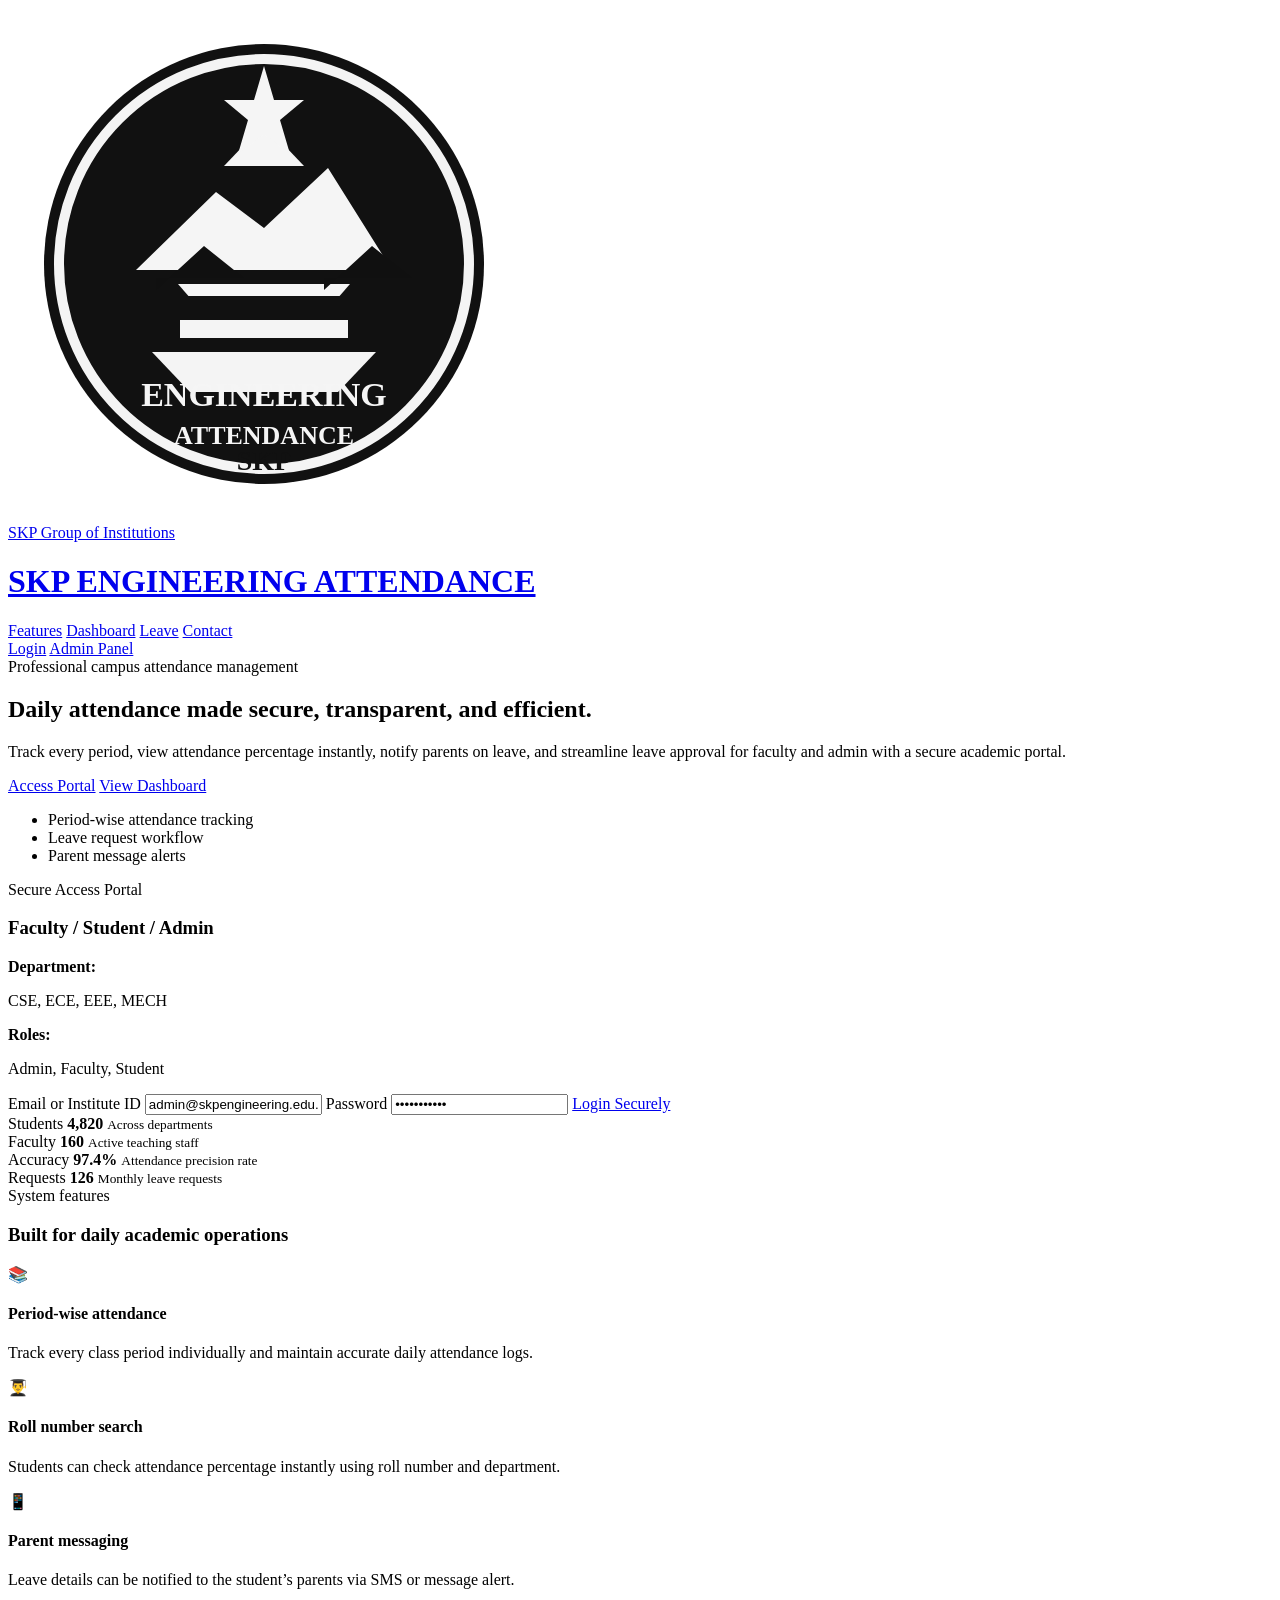
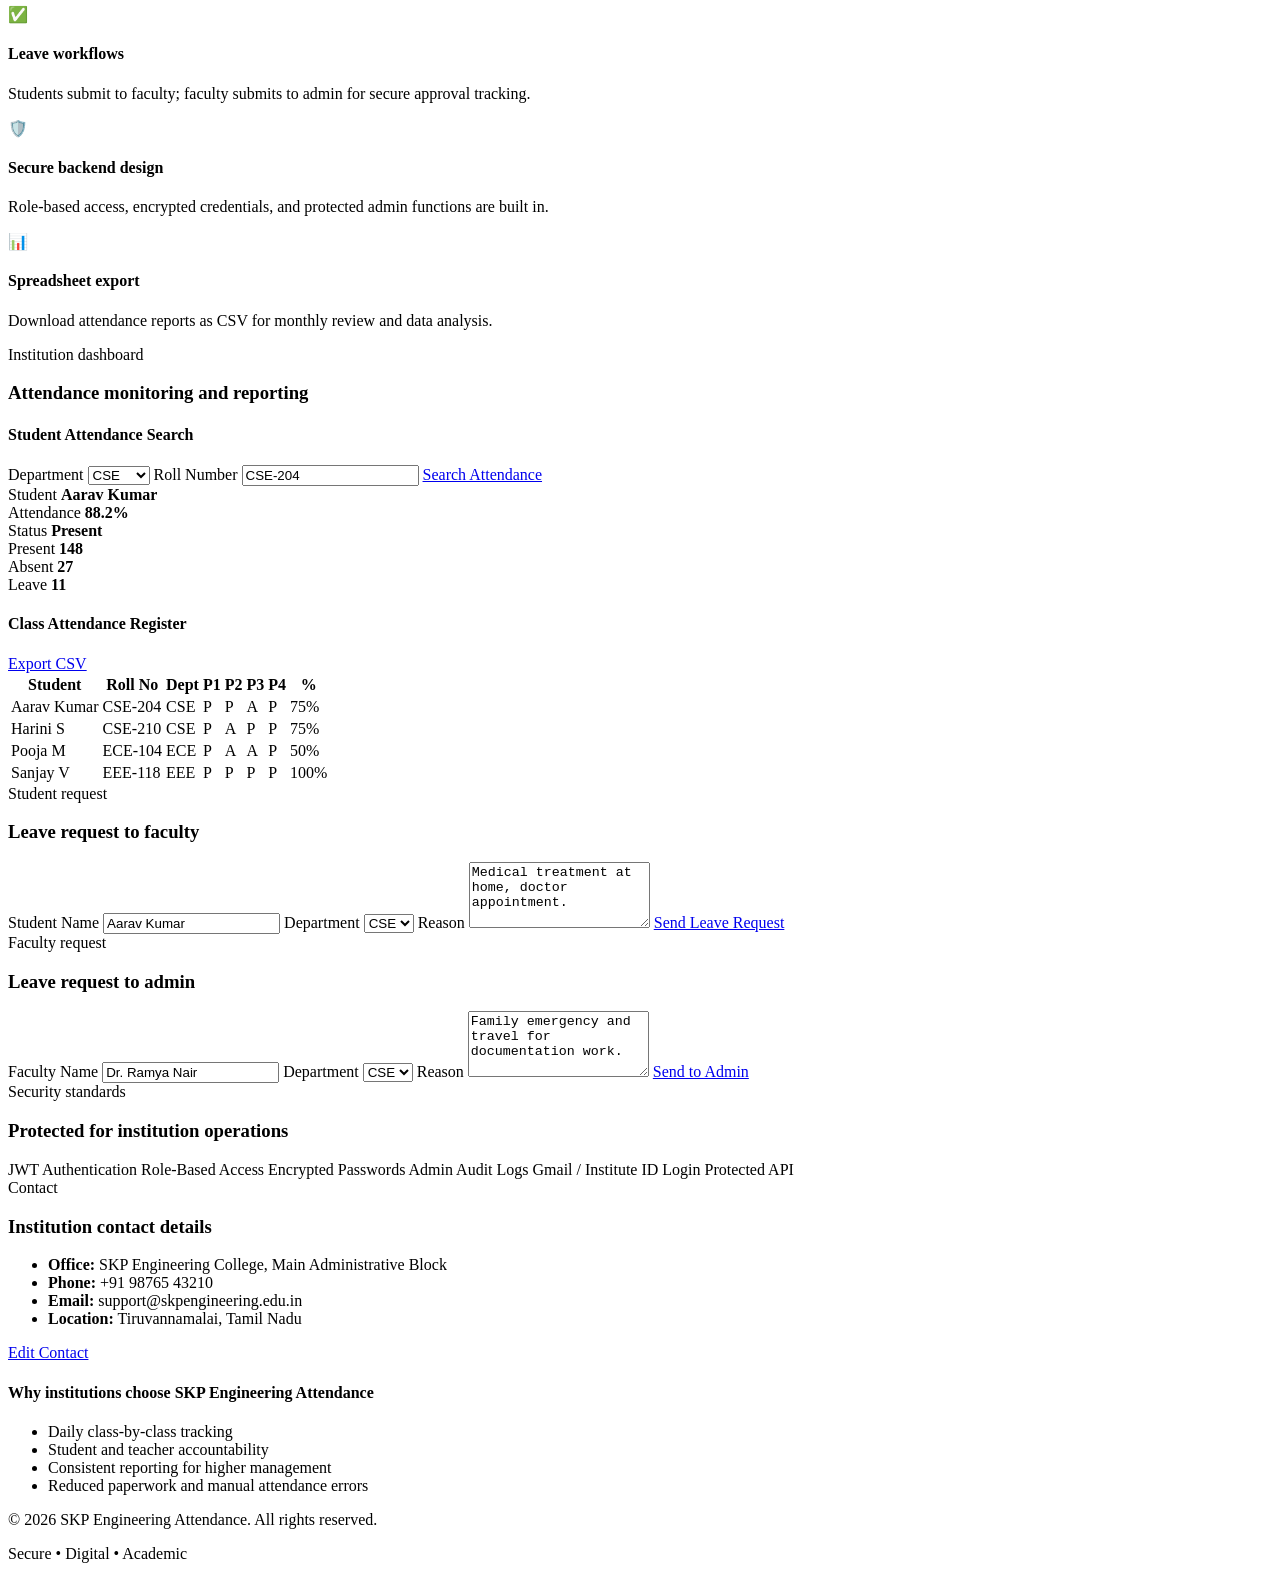
<file: index.html>
<!DOCTYPE html>
<html lang="en">
  <head>
    <meta charset="UTF-8" />
    <meta name="viewport" content="width=device-width, initial-scale=1.0" />
    <title>SKP Engineering Attendance</title>
    <meta
      name="description"
      content="SKP Engineering Attendance - secure attendance tracking for students, faculty, and administration."
    />
    <link rel="preconnect" href="https://fonts.googleapis.com" />
    <link rel="preconnect" href="https://fonts.gstatic.com" crossorigin />
    <link
      href="https://fonts.googleapis.com/css2?family=Inter:wght@400;500;600;700;800;900&display=swap"
      rel="stylesheet"
    />
    <link rel="stylesheet" href="style.css" />
  </head>
  <body>
    <header class="topbar">
      <div class="container nav-wrap">
        <a href="index.html" class="brand" aria-label="SKP Engineering Attendance home">
          <img src="logo.svg" alt="SKP Engineering Attendance logo" class="brand-logo" />
          <div>
            <span class="brand-kicker">SKP Group of Institutions</span>
            <h1>SKP ENGINEERING ATTENDANCE</h1>
          </div>
        </a>

        <nav class="main-nav" aria-label="Main navigation">
          <a href="#features">Features</a>
          <a href="#dashboard">Dashboard</a>
          <a href="#leave">Leave</a>
          <a href="#contact">Contact</a>
        </nav>

        <div class="nav-actions">
          <a href="login.html" class="btn btn-secondary">Login</a>
          <a href="admin.html" class="btn btn-primary">Admin Panel</a>
        </div>
      </div>
    </header>

    <main>
      <section class="hero">
        <div class="container hero-grid">
          <div class="hero-copy">
            <span class="eyebrow">Professional campus attendance management</span>
            <h2>Daily attendance made secure, transparent, and efficient.</h2>
            <p>
              Track every period, view attendance percentage instantly, notify parents on leave,
              and streamline leave approval for faculty and admin with a secure academic portal.
            </p>
            <div class="cta-row">
              <a href="login.html" class="btn btn-primary">Access Portal</a>
              <a href="#dashboard" class="btn btn-ghost">View Dashboard</a>
            </div>

            <ul class="hero-points">
              <li>Period-wise attendance tracking</li>
              <li>Leave request workflow</li>
              <li>Parent message alerts</li>
            </ul>
          </div>

          <div class="hero-panel">
            <div class="panel-card login-mini">
              <div class="panel-head">
                <span class="status-dot"></span>
                <span>Secure Access Portal</span>
              </div>
              <h3>Faculty / Student / Admin</h3>
              <div class="mini-login-grid">
                <div>
                  <strong>Department:</strong>
                  <p>CSE, ECE, EEE, MECH</p>
                </div>
                <div>
                  <strong>Roles:</strong>
                  <p>Admin, Faculty, Student</p>
                </div>
              </div>
              <div class="mini-form">
                <label>
                  <span>Email or Institute ID</span>
                  <input type="text" value="admin@skpengineering.edu.in" />
                </label>
                <label>
                  <span>Password</span>
                  <input type="password" value="password123" />
                </label>
                <a href="dashboard.html" class="btn btn-primary full">Login Securely</a>
              </div>
            </div>
          </div>
        </div>
      </section>

      <section class="stats-strip" id="features">
        <div class="container stats-grid">
          <article class="stat-card">
            <span class="stat-label">Students</span>
            <strong>4,820</strong>
            <small>Across departments</small>
          </article>
          <article class="stat-card">
            <span class="stat-label">Faculty</span>
            <strong>160</strong>
            <small>Active teaching staff</small>
          </article>
          <article class="stat-card">
            <span class="stat-label">Accuracy</span>
            <strong>97.4%</strong>
            <small>Attendance precision rate</small>
          </article>
          <article class="stat-card">
            <span class="stat-label">Requests</span>
            <strong>126</strong>
            <small>Monthly leave requests</small>
          </article>
        </div>
      </section>

      <section class="module-section">
        <div class="container">
          <div class="section-heading">
            <span class="eyebrow">System features</span>
            <h3>Built for daily academic operations</h3>
          </div>

          <div class="feature-grid">
            <article class="feature-card">
              <div class="icon">📚</div>
              <h4>Period-wise attendance</h4>
              <p>Track every class period individually and maintain accurate daily attendance logs.</p>
            </article>
            <article class="feature-card">
              <div class="icon">👨‍🎓</div>
              <h4>Roll number search</h4>
              <p>Students can check attendance percentage instantly using roll number and department.</p>
            </article>
            <article class="feature-card">
              <div class="icon">📱</div>
              <h4>Parent messaging</h4>
              <p>Leave details can be notified to the student’s parents via SMS or message alert.</p>
            </article>
            <article class="feature-card">
              <div class="icon">✅</div>
              <h4>Leave workflows</h4>
              <p>Students submit to faculty; faculty submits to admin for secure approval tracking.</p>
            </article>
            <article class="feature-card">
              <div class="icon">🛡️</div>
              <h4>Secure backend design</h4>
              <p>Role-based access, encrypted credentials, and protected admin functions are built in.</p>
            </article>
            <article class="feature-card">
              <div class="icon">📊</div>
              <h4>Spreadsheet export</h4>
              <p>Download attendance reports as CSV for monthly review and data analysis.</p>
            </article>
          </div>
        </div>
      </section>

      <section class="dashboard-section" id="dashboard">
        <div class="container">
          <div class="section-heading left-align">
            <span class="eyebrow">Institution dashboard</span>
            <h3>Attendance monitoring and reporting</h3>
          </div>

          <div class="dashboard-layout">
            <aside class="panel-card search-panel">
              <h4>Student Attendance Search</h4>
              <label>
                <span>Department</span>
                <select>
                  <option>CSE</option>
                  <option>ECE</option>
                  <option>EEE</option>
                  <option>MECH</option>
                </select>
              </label>
              <label>
                <span>Roll Number</span>
                <input type="text" value="CSE-204" />
              </label>
              <a href="student.html" class="btn btn-primary full">Search Attendance</a>

              <div class="student-summary">
                <div class="summary-line">
                  <span>Student</span>
                  <strong>Aarav Kumar</strong>
                </div>
                <div class="summary-line">
                  <span>Attendance</span>
                  <strong>88.2%</strong>
                </div>
                <div class="summary-line">
                  <span>Status</span>
                  <strong class="status good">Present</strong>
                </div>
              </div>
            </aside>

            <div class="main-dashboard">
              <div class="mini-grid">
                <article class="mini-card success">
                  <span class="mini-label">Present</span>
                  <strong>148</strong>
                </article>
                <article class="mini-card warning">
                  <span class="mini-label">Absent</span>
                  <strong>27</strong>
                </article>
                <article class="mini-card danger">
                  <span class="mini-label">Leave</span>
                  <strong>11</strong>
                </article>
              </div>

              <div class="panel-card table-wrap">
                <div class="table-header">
                  <h4>Class Attendance Register</h4>
                  <a href="admin.html" class="btn btn-secondary">Export CSV</a>
                </div>
                <table>
                  <thead>
                    <tr>
                      <th>Student</th>
                      <th>Roll No</th>
                      <th>Dept</th>
                      <th>P1</th>
                      <th>P2</th>
                      <th>P3</th>
                      <th>P4</th>
                      <th>%</th>
                    </tr>
                  </thead>
                  <tbody>
                    <tr>
                      <td>Aarav Kumar</td>
                      <td>CSE-204</td>
                      <td>CSE</td>
                      <td>P</td>
                      <td>P</td>
                      <td>A</td>
                      <td>P</td>
                      <td><span class="status good">75%</span></td>
                    </tr>
                    <tr>
                      <td>Harini S</td>
                      <td>CSE-210</td>
                      <td>CSE</td>
                      <td>P</td>
                      <td>A</td>
                      <td>P</td>
                      <td>P</td>
                      <td><span class="status good">75%</span></td>
                    </tr>
                    <tr>
                      <td>Pooja M</td>
                      <td>ECE-104</td>
                      <td>ECE</td>
                      <td>P</td>
                      <td>A</td>
                      <td>A</td>
                      <td>P</td>
                      <td><span class="status warning">50%</span></td>
                    </tr>
                    <tr>
                      <td>Sanjay V</td>
                      <td>EEE-118</td>
                      <td>EEE</td>
                      <td>P</td>
                      <td>P</td>
                      <td>P</td>
                      <td>P</td>
                      <td><span class="status good">100%</span></td>
                    </tr>
                  </tbody>
                </table>
              </div>
            </div>
          </div>
        </div>
      </section>

      <section class="leave-section" id="leave">
        <div class="container leave-grid">
          <div class="panel-card request-card">
            <div class="section-heading left-align compact">
              <span class="eyebrow">Student request</span>
              <h3>Leave request to faculty</h3>
            </div>
            <label>
              <span>Student Name</span>
              <input type="text" value="Aarav Kumar" />
            </label>
            <label>
              <span>Department</span>
              <select>
                <option>CSE</option>
                <option>ECE</option>
                <option>EEE</option>
              </select>
            </label>
            <label>
              <span>Reason</span>
              <textarea rows="4">Medical treatment at home, doctor appointment.</textarea>
            </label>
            <a href="leave.html" class="btn btn-primary full">Send Leave Request</a>
          </div>

          <div class="panel-card request-card">
            <div class="section-heading left-align compact">
              <span class="eyebrow">Faculty request</span>
              <h3>Leave request to admin</h3>
            </div>
            <label>
              <span>Faculty Name</span>
              <input type="text" value="Dr. Ramya Nair" />
            </label>
            <label>
              <span>Department</span>
              <select>
                <option>CSE</option>
                <option>ECE</option>
                <option>EEE</option>
              </select>
            </label>
            <label>
              <span>Reason</span>
              <textarea rows="4">Family emergency and travel for documentation work.</textarea>
            </label>
            <a href="leave.html" class="btn btn-primary full">Send to Admin</a>
          </div>
        </div>
      </section>

      <section class="security-section">
        <div class="container panel-card security-panel">
          <div>
            <span class="eyebrow">Security standards</span>
            <h3>Protected for institution operations</h3>
          </div>
          <div class="security-badges">
            <span>JWT Authentication</span>
            <span>Role-Based Access</span>
            <span>Encrypted Passwords</span>
            <span>Admin Audit Logs</span>
            <span>Gmail / Institute ID Login</span>
            <span>Protected API</span>
          </div>
        </div>
      </section>

      <section class="contact-section" id="contact">
        <div class="container contact-grid">
          <div class="panel-card contact-info">
            <span class="eyebrow">Contact</span>
            <h3>Institution contact details</h3>
            <ul>
              <li><strong>Office:</strong> SKP Engineering College, Main Administrative Block</li>
              <li><strong>Phone:</strong> +91 98765 43210</li>
              <li><strong>Email:</strong> support@skpengineering.edu.in</li>
              <li><strong>Location:</strong> Tiruvannamalai, Tamil Nadu</li>
            </ul>
            <a href="admin.html" class="btn btn-secondary">Edit Contact</a>
          </div>

          <div class="panel-card contact-brief">
            <h4>Why institutions choose SKP Engineering Attendance</h4>
            <ul class="check-list">
              <li>Daily class-by-class tracking</li>
              <li>Student and teacher accountability</li>
              <li>Consistent reporting for higher management</li>
              <li>Reduced paperwork and manual attendance errors</li>
            </ul>
          </div>
        </div>
      </section>
    </main>

    <footer class="site-footer">
      <div class="container footer-wrap">
        <p>© 2026 SKP Engineering Attendance. All rights reserved.</p>
        <span>Secure • Digital • Academic</span>
      </div>
    </footer>
  </body>
</html>
</file>
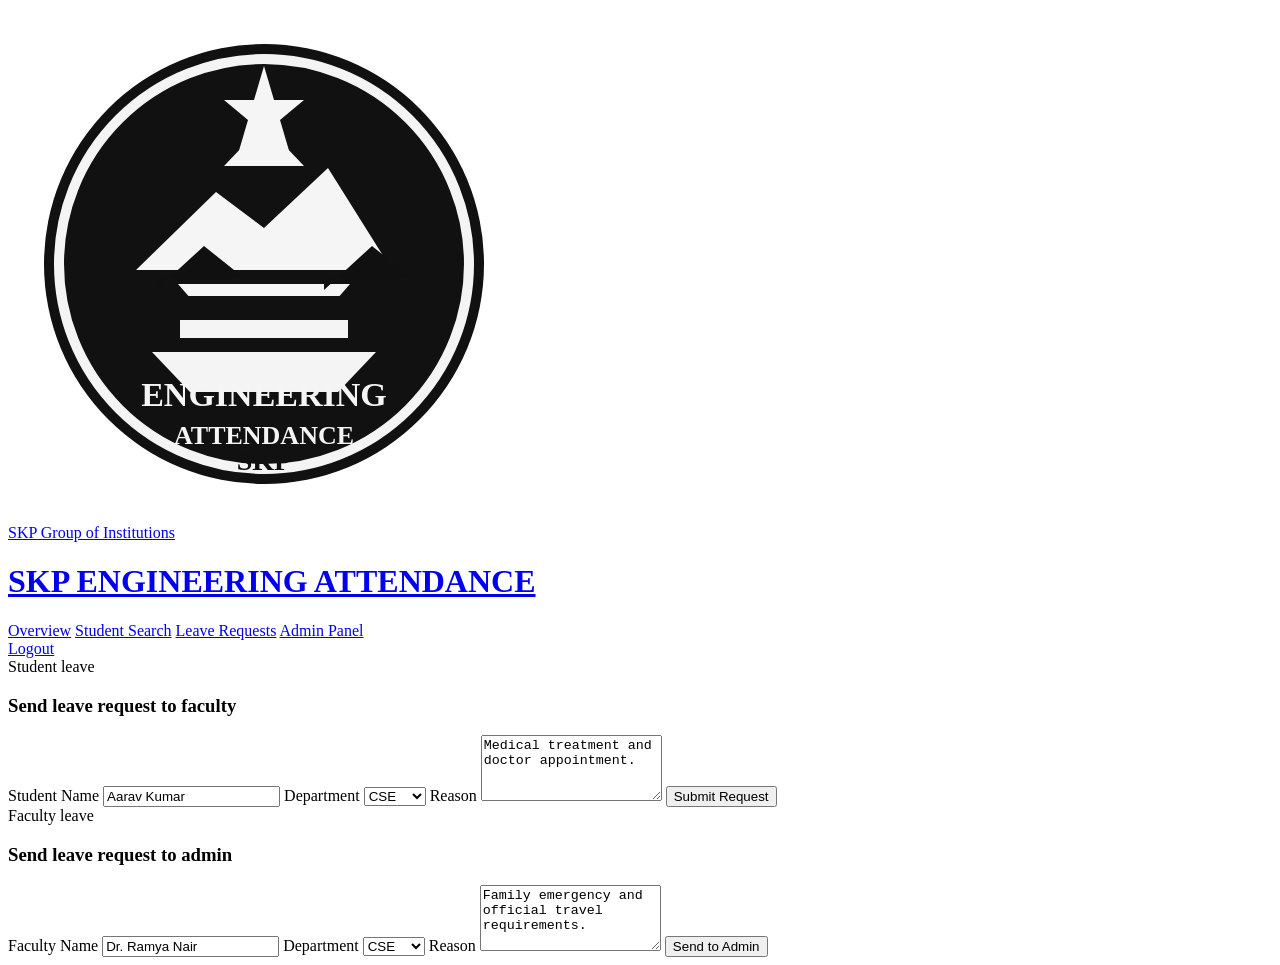
<file: admin.html>
<!DOCTYPE html>
<html lang="en">
  <head>
    <meta charset="UTF-8" />
    <meta name="viewport" content="width=device-width, initial-scale=1.0" />
    <title>Leave Requests | SKP Attendance</title>
    <link rel="preconnect" href="https://fonts.googleapis.com" />
    <link rel="preconnect" href="https://fonts.gstatic.com" crossorigin />
    <link href="https://fonts.googleapis.com/css2?family=Inter:wght@400;500;600;700;800;900&display=swap" rel="stylesheet" />
    <link rel="stylesheet" href="style.css" />
  </head>
  <body>
    <header class="topbar dashboard-header">
      <div class="container nav-wrap">
        <a href="index.html" class="brand" aria-label="SKP home">
          <img src="logo.svg" alt="SKP Logo" class="brand-logo" />
          <div>
            <span class="brand-kicker">SKP Group of Institutions</span>
            <h1>SKP ENGINEERING ATTENDANCE</h1>
          </div>
        </a>

        <nav class="main-nav">
          <a href="dashboard.html">Overview</a>
          <a href="student.html">Student Search</a>
          <a href="leave.html">Leave Requests</a>
          <a href="admin.html">Admin Panel</a>
        </nav>

        <div class="nav-actions">
          <a href="login.html" class="btn btn-secondary">Logout</a>
        </div>
      </div>
    </header>

    <main class="page-shell">
      <div class="container leave-page-grid">
        <section class="panel-card request-form">
          <div class="section-heading left-align compact">
            <span class="eyebrow">Student leave</span>
            <h3>Send leave request to faculty</h3>
          </div>

          <label>
            <span>Student Name</span>
            <input id="studentLeaveName" type="text" value="Aarav Kumar" />
          </label>

          <label>
            <span>Department</span>
            <select id="studentLeaveDept">
              <option>CSE</option>
              <option>ECE</option>
              <option>EEE</option>
              <option>MECH</option>
            </select>
          </label>

          <label>
            <span>Reason</span>
            <textarea id="studentLeaveReason" rows="4">Medical treatment and doctor appointment.</textarea>
          </label>

          <button id="sendStudentLeave" class="btn btn-primary full">Submit Request</button>
        </section>

        <section class="panel-card request-form">
          <div class="section-heading left-align compact">
            <span class="eyebrow">Faculty leave</span>
            <h3>Send leave request to admin</h3>
          </div>

          <label>
            <span>Faculty Name</span>
            <input id="facultyLeaveName" type="text" value="Dr. Ramya Nair" />
          </label>

          <label>
            <span>Department</span>
            <select id="facultyLeaveDept">
              <option>CSE</option>
              <option>ECE</option>
              <option>EEE</option>
              <option>MECH</option>
            </select>
          </label>

          <label>
            <span>Reason</span>
            <textarea id="facultyLeaveReason" rows="4">Family emergency and official travel requirements.</textarea>
          </label>

          <button id="sendFacultyLeave" class="btn btn-primary full">Send to Admin</button>
        </section>
      </div>
    </main>

    <script src="app.js"></script>
  </body>
</html>
</file>
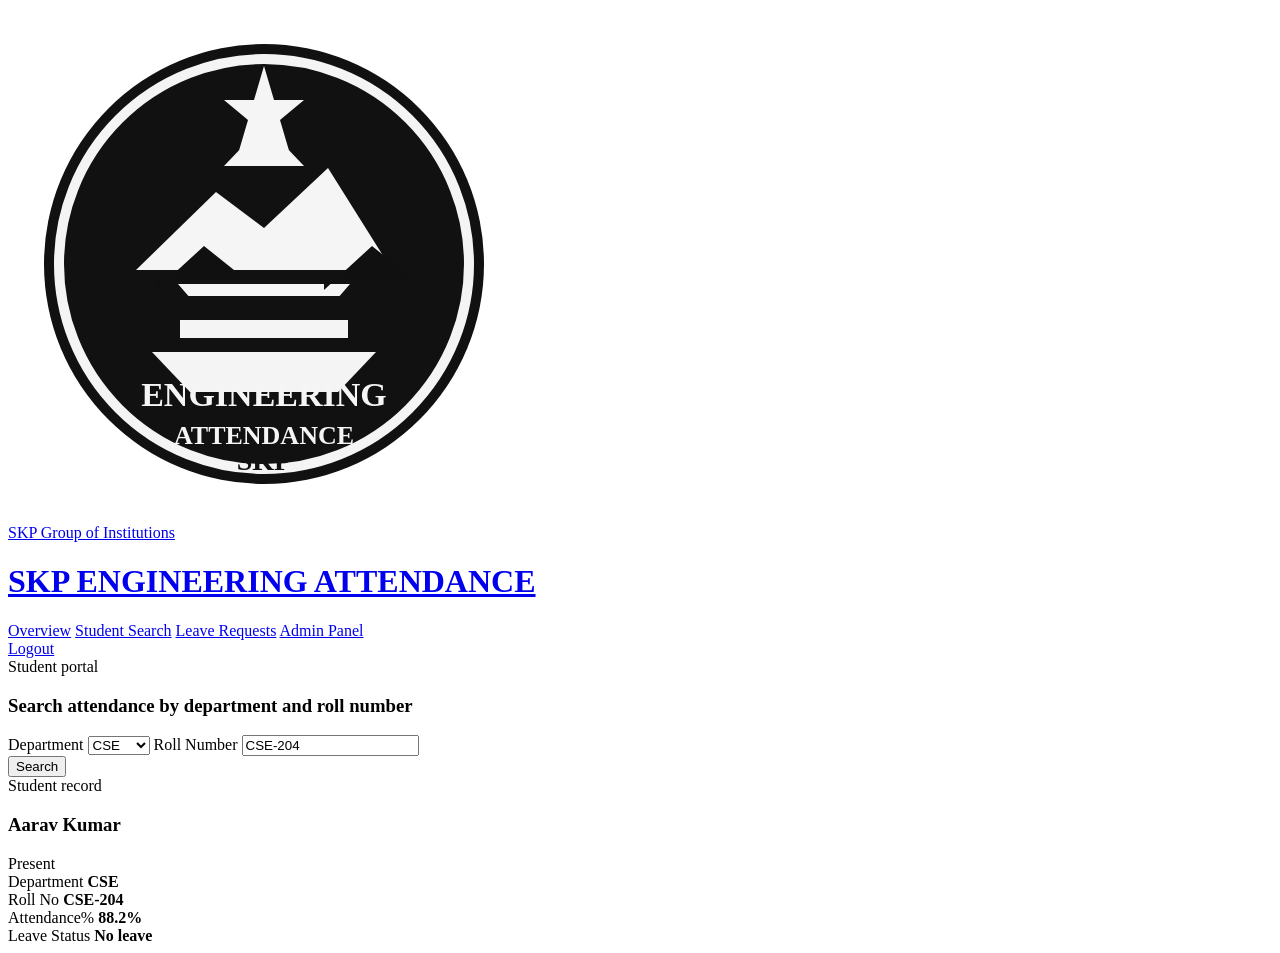
<file: leave.html>
<!DOCTYPE html>
<html lang="en">
  <head>
    <meta charset="UTF-8" />
    <meta name="viewport" content="width=device-width, initial-scale=1.0" />
    <title>Student Portal | SKP Attendance</title>
    <link rel="preconnect" href="https://fonts.googleapis.com" />
    <link rel="preconnect" href="https://fonts.gstatic.com" crossorigin />
    <link href="https://fonts.googleapis.com/css2?family=Inter:wght@400;500;600;700;800;900&display=swap" rel="stylesheet" />
    <link rel="stylesheet" href="style.css" />
  </head>
  <body>
    <header class="topbar dashboard-header">
      <div class="container nav-wrap">
        <a href="index.html" class="brand" aria-label="SKP home">
          <img src="logo.svg" alt="SKP Logo" class="brand-logo" />
          <div>
            <span class="brand-kicker">SKP Group of Institutions</span>
            <h1>SKP ENGINEERING ATTENDANCE</h1>
          </div>
        </a>

        <nav class="main-nav">
          <a href="dashboard.html">Overview</a>
          <a href="student.html">Student Search</a>
          <a href="leave.html">Leave Requests</a>
          <a href="admin.html">Admin Panel</a>
        </nav>

        <div class="nav-actions">
          <a href="login.html" class="btn btn-secondary">Logout</a>
        </div>
      </div>
    </header>

    <main class="page-shell">
      <div class="container student-portal">
        <section class="panel-card student-search-panel">
          <div class="section-heading left-align compact">
            <span class="eyebrow">Student portal</span>
            <h3>Search attendance by department and roll number</h3>
          </div>

          <div class="grid-two">
            <label>
              <span>Department</span>
              <select id="studentDept">
                <option value="CSE">CSE</option>
                <option value="ECE">ECE</option>
                <option value="EEE">EEE</option>
                <option value="MECH">MECH</option>
              </select>
            </label>

            <label>
              <span>Roll Number</span>
              <input id="studentRoll" type="text" value="CSE-204" />
            </label>
          </div>

          <button id="searchStudentBtn" class="btn btn-primary">Search</button>
        </section>

        <section class="panel-card student-result">
          <div class="result-header">
            <div>
              <span class="eyebrow">Student record</span>
              <h3 id="studentName">Aarav Kumar</h3>
            </div>
            <span id="studentBadge" class="status good">Present</span>
          </div>

          <div class="result-grid">
            <div class="result-item">
              <span>Department</span>
              <strong id="detailDept">CSE</strong>
            </div>
            <div class="result-item">
              <span>Roll No</span>
              <strong id="detailRoll">CSE-204</strong>
            </div>
            <div class="result-item">
              <span>Attendance%</span>
              <strong id="detailPercent">88.2%</strong>
            </div>
            <div class="result-item">
              <span>Leave Status</span>
              <strong id="detailLeave">No leave</strong>
            </div>
          </div>
        </section>
      </div>
    </main>

    <script src="app.js"></script>
  </body>
</html>
</file>
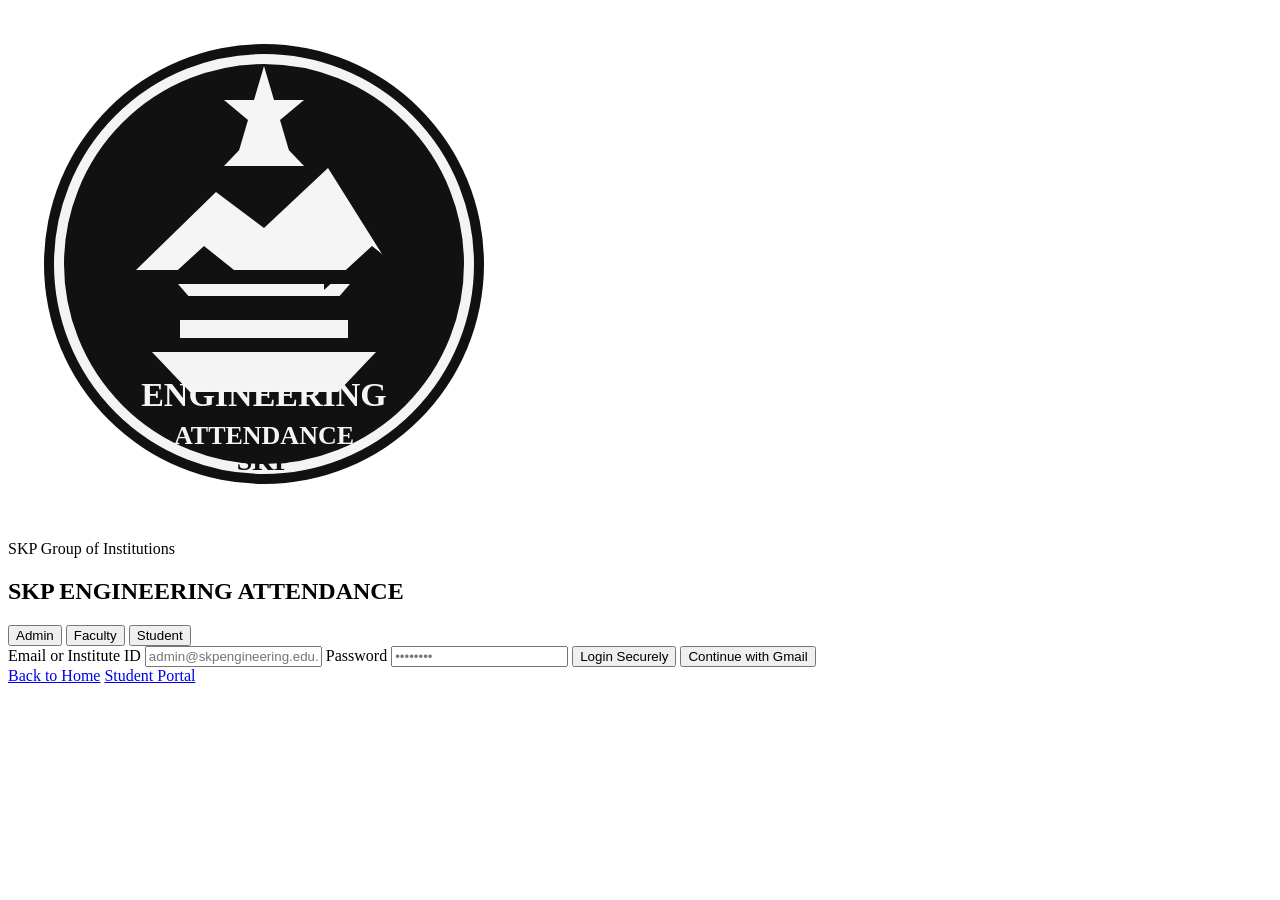
<file: login.html>
<!DOCTYPE html>
<html lang="en">
  <head>
    <meta charset="UTF-8" />
    <meta name="viewport" content="width=device-width, initial-scale=1.0" />
    <title>SKP Login | Attendance Portal</title>
    <link rel="preconnect" href="https://fonts.googleapis.com" />
    <link rel="preconnect" href="https://fonts.gstatic.com" crossorigin />
    <link href="https://fonts.googleapis.com/css2?family=Inter:wght@400;500;600;700;800;900&display=swap" rel="stylesheet" />
    <link rel="stylesheet" href="style.css" />
  </head>
  <body class="auth-body">
    <div class="auth-shell">
      <div class="auth-panel panel-card">
        <div class="auth-brand">
          <img src="logo.svg" alt="SKP Logo" class="brand-logo" />
          <div>
            <p class="brand-kicker">SKP Group of Institutions</p>
            <h2>SKP ENGINEERING ATTENDANCE</h2>
          </div>
        </div>

        <div class="auth-segment">
          <div class="login-tab-group">
            <button class="tab-btn active" type="button" data-role="admin">Admin</button>
            <button class="tab-btn" type="button" data-role="faculty">Faculty</button>
            <button class="tab-btn" type="button" data-role="student">Student</button>
          </div>

          <label>
            <span>Email or Institute ID</span>
            <input id="authEmail" type="text" placeholder="admin@skpengineering.edu.in" />
          </label>

          <label>
            <span>Password</span>
            <input id="authPassword" type="password" placeholder="••••••••" />
          </label>

          <button id="loginSubmit" class="btn btn-primary full">Login Securely</button>
          <button id="gmailLogin" class="btn btn-secondary full auth-google">Continue with Gmail</button>
        </div>

        <div class="auth-footer-links">
          <a href="index.html">Back to Home</a>
          <a href="student.html">Student Portal</a>
        </div>
      </div>
    </div>

    <script src="app.js"></script>
  </body>
</html>
</file>
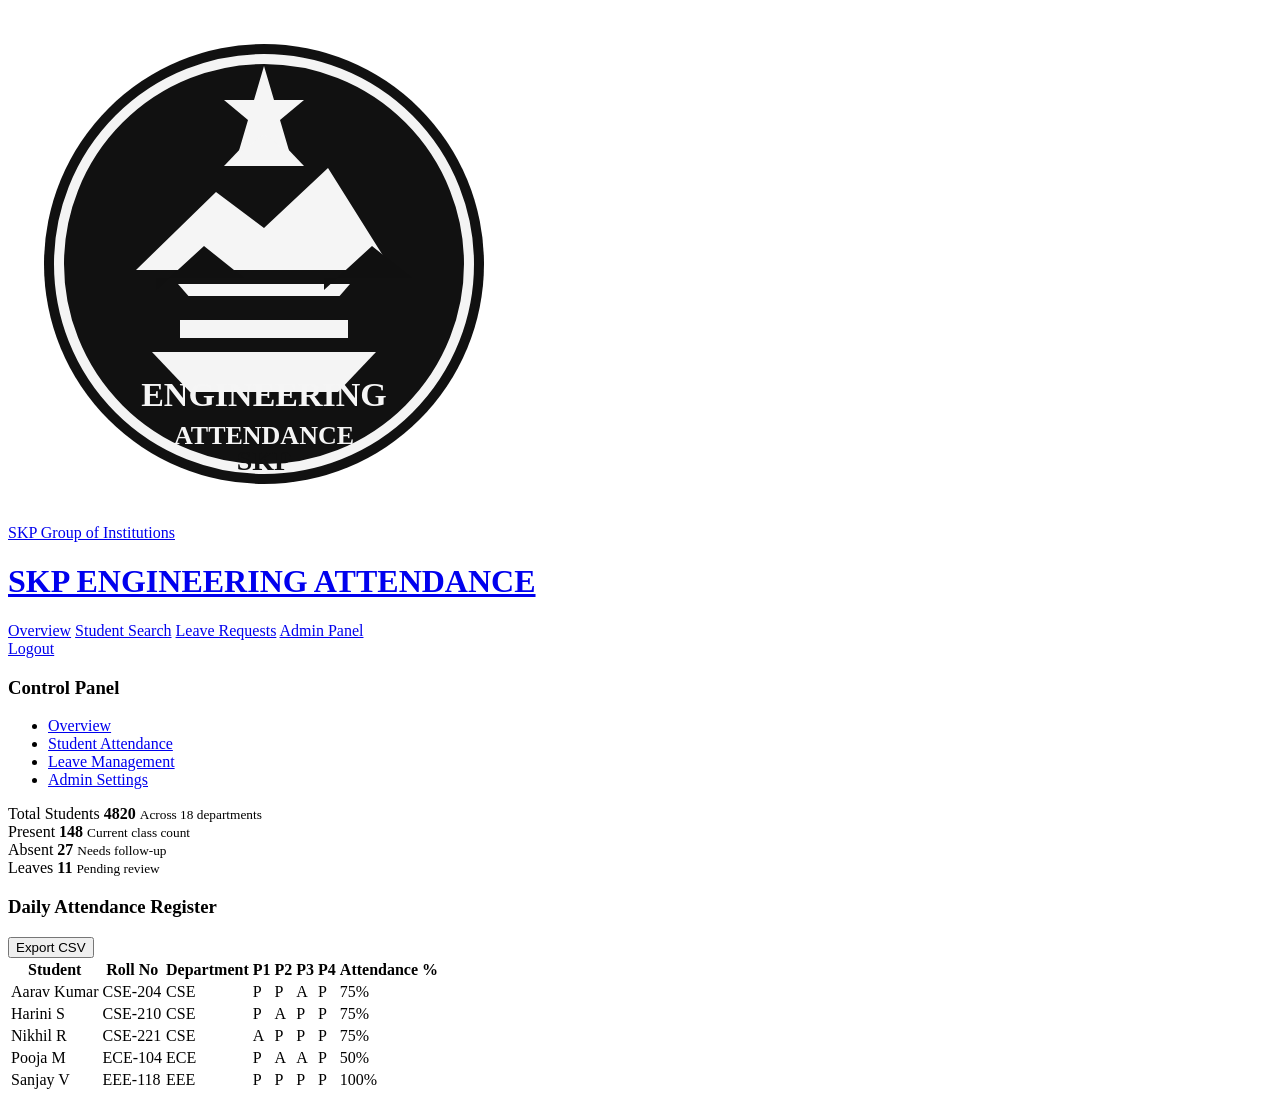
<file: student.html>
<!DOCTYPE html>
<html lang="en">
  <head>
    <meta charset="UTF-8" />
    <meta name="viewport" content="width=device-width, initial-scale=1.0" />
    <title>Dashboard | SKP Attendance</title>
    <link rel="preconnect" href="https://fonts.googleapis.com" />
    <link rel="preconnect" href="https://fonts.gstatic.com" crossorigin />
    <link href="https://fonts.googleapis.com/css2?family=Inter:wght@400;500;600;700;800;900&display=swap" rel="stylesheet" />
    <link rel="stylesheet" href="style.css" />
  </head>
  <body>
    <header class="topbar dashboard-header">
      <div class="container nav-wrap">
        <a href="index.html" class="brand" aria-label="SKP home">
          <img src="logo.svg" alt="SKP Logo" class="brand-logo" />
          <div>
            <span class="brand-kicker">SKP Group of Institutions</span>
            <h1>SKP ENGINEERING ATTENDANCE</h1>
          </div>
        </a>

        <nav class="main-nav">
          <a href="dashboard.html">Overview</a>
          <a href="student.html">Student Search</a>
          <a href="leave.html">Leave Requests</a>
          <a href="admin.html">Admin Panel</a>
        </nav>

        <div class="nav-actions">
          <a href="login.html" class="btn btn-secondary">Logout</a>
        </div>
      </div>
    </header>

    <main class="page-shell">
      <div class="container dashboard-shell">
        <aside class="sidebar panel-card">
          <h3>Control Panel</h3>
          <ul>
            <li class="active"><a href="dashboard.html">Overview</a></li>
            <li><a href="student.html">Student Attendance</a></li>
            <li><a href="leave.html">Leave Management</a></li>
            <li><a href="admin.html">Admin Settings</a></li>
          </ul>
        </aside>

        <div class="main-content">
          <section class="stats-grid overview-grid">
            <article class="stat-card">
              <span class="stat-label">Total Students</span>
              <strong>4820</strong>
              <small>Across 18 departments</small>
            </article>
            <article class="stat-card">
              <span class="stat-label">Present</span>
              <strong>148</strong>
              <small>Current class count</small>
            </article>
            <article class="stat-card">
              <span class="stat-label">Absent</span>
              <strong>27</strong>
              <small>Needs follow-up</small>
            </article>
            <article class="stat-card">
              <span class="stat-label">Leaves</span>
              <strong>11</strong>
              <small>Pending review</small>
            </article>
          </section>

          <section class="panel-card table-wrap table-panel">
            <div class="table-header">
              <h3>Daily Attendance Register</h3>
              <button class="btn btn-secondary export-btn">Export CSV</button>
            </div>

            <table>
              <thead>
                <tr>
                  <th>Student</th>
                  <th>Roll No</th>
                  <th>Department</th>
                  <th>P1</th>
                  <th>P2</th>
                  <th>P3</th>
                  <th>P4</th>
                  <th>Attendance %</th>
                </tr>
              </thead>
              <tbody id="attendanceTable">
                <tr>
                  <td>Aarav Kumar</td>
                  <td>CSE-204</td>
                  <td>CSE</td>
                  <td>P</td>
                  <td>P</td>
                  <td>A</td>
                  <td>P</td>
                  <td><span class="status good">75%</span></td>
                </tr>
                <tr>
                  <td>Harini S</td>
                  <td>CSE-210</td>
                  <td>CSE</td>
                  <td>P</td>
                  <td>A</td>
                  <td>P</td>
                  <td>P</td>
                  <td><span class="status good">75%</span></td>
                </tr>
                <tr>
                  <td>Nikhil R</td>
                  <td>CSE-221</td>
                  <td>CSE</td>
                  <td>A</td>
                  <td>P</td>
                  <td>P</td>
                  <td>P</td>
                  <td><span class="status good">75%</span></td>
                </tr>
                <tr>
                  <td>Pooja M</td>
                  <td>ECE-104</td>
                  <td>ECE</td>
                  <td>P</td>
                  <td>A</td>
                  <td>A</td>
                  <td>P</td>
                  <td><span class="status warning">50%</span></td>
                </tr>
                <tr>
                  <td>Sanjay V</td>
                  <td>EEE-118</td>
                  <td>EEE</td>
                  <td>P</td>
                  <td>P</td>
                  <td>P</td>
                  <td>P</td>
                  <td><span class="status good">100%</span></td>
                </tr>
              </tbody>
            </table>
          </section>
        </div>
      </div>
    </main>

    <script src="app.js"></script>
  </body>
</html>
</file>
<file: style.css>
<!DOCTYPE html>
<html lang="en">
  <head>
    <meta charset="UTF-8" />
    <meta name="viewport" content="width=device-width, initial-scale=1.0" />
    <title>Admin Panel | SKP Attendance</title>
    <link rel="preconnect" href="https://fonts.googleapis.com" />
    <link rel="preconnect" href="https://fonts.gstatic.com" crossorigin />
    <link href="https://fonts.googleapis.com/css2?family=Inter:wght@400;500;600;700;800;900&display=swap" rel="stylesheet" />
    <link rel="stylesheet" href="style.css" />
  </head>
  <body>
    <header class="topbar dashboard-header">
      <div class="container nav-wrap">
        <a href="index.html" class="brand" aria-label="SKP home">
          <img src="logo.svg" alt="SKP Logo" class="brand-logo" />
          <div>
            <span class="brand-kicker">SKP Group of Institutions</span>
            <h1>SKP ENGINEERING ATTENDANCE</h1>
          </div>
        </a>

        <nav class="main-nav">
          <a href="dashboard.html">Overview</a>
          <a href="student.html">Student Search</a>
          <a href="leave.html">Leave Requests</a>
          <a href="admin.html">Admin Panel</a>
        </nav>

        <div class="nav-actions">
          <a href="login.html" class="btn btn-secondary">Logout</a>
        </div>
      </div>
    </header>

    <main class="page-shell">
      <div class="container admin-shell">
        <section class="panel-card admin-card">
          <div class="admin-card-header">
            <div>
              <span class="eyebrow">Admin panel</span>
              <h3>Leave approvals and contact management</h3>
            </div>
            <button id="adminEditToggle" class="btn btn-secondary">Edit Contact</button>
          </div>

          <div class="admin-grid">
            <div class="approval-list">
              <h4>Pending Requests</h4>
              <ul>
                <li>
                  <strong>Aarav Kumar</strong>
                  <span>Medical treatment</span>
                  <button>Approve</button>
                </li>
                <li>
                  <strong>Riya Thomas</strong>
                  <span>Family emergency</span>
                  <button>Approve</button>
                </li>
                <li>
                  <strong>Dr. Ramya Nair</strong>
                  <span>Official travel</span>
                  <button>Approve</button>
                </li>
              </ul>
            </div>

            <div id="adminContactPanel" class="admin-contact panel-card hidden">
              <h4>Institution Contact Editor</h4>
              <label>
                <span>Office</span>
                <input id="contactOffice" type="text" value="SKP Engineering College, Main Administrative Block" />
              </label>
              <label>
                <span>Phone</span>
                <input id="contactPhone" type="text" value="+91 98765 43210" />
              </label>
              <label>
                <span>Email</span>
                <input id="contactEmail" type="email" value="support@skpengineering.edu.in" />
              </label>
              <label>
                <span>Location</span>
                <input id="contactLocation" type="text" value="Tiruvannamalai, Tamil Nadu" />
              </label>
              <button id="saveContactBtn" class="btn btn-primary full">Save Changes</button>
            </div>
          </div>
        </section>
      </div>
    </main>

    <script src="app.js"></script>
  </body>
</html>
</file>
